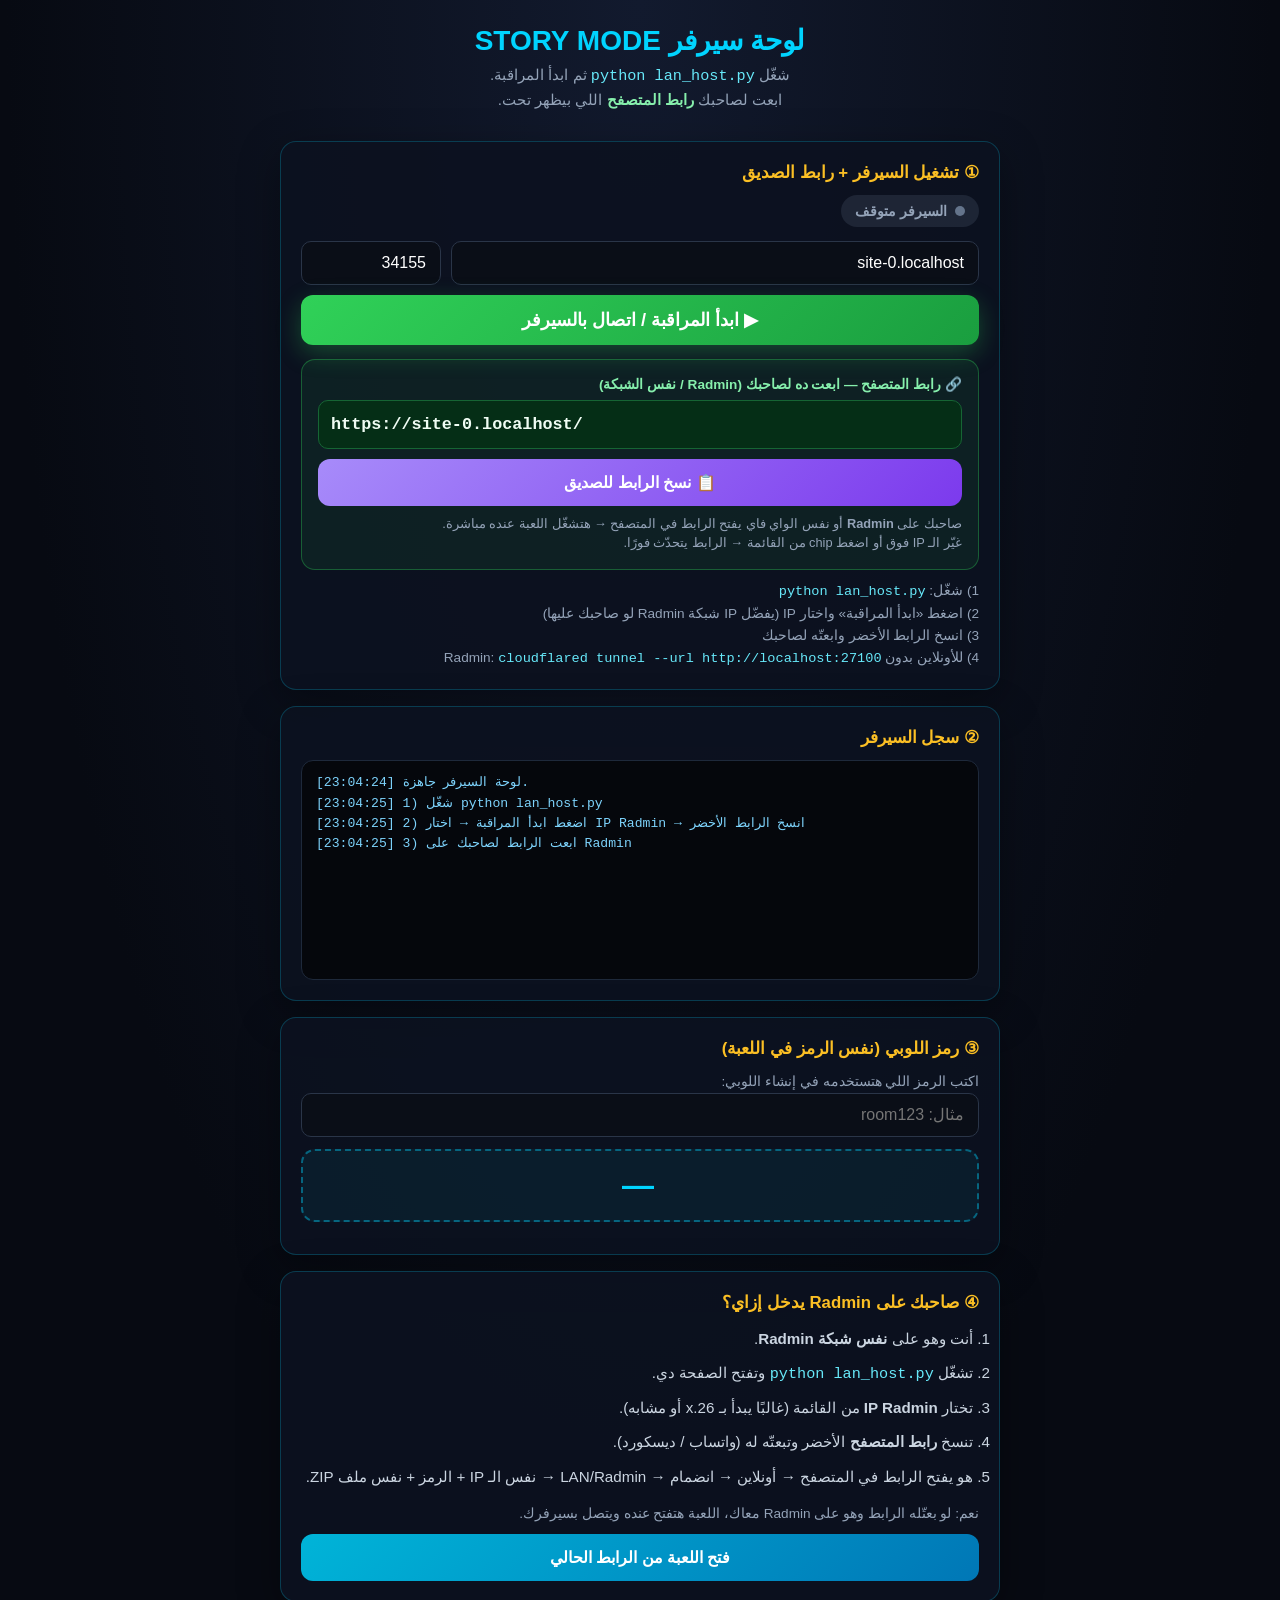
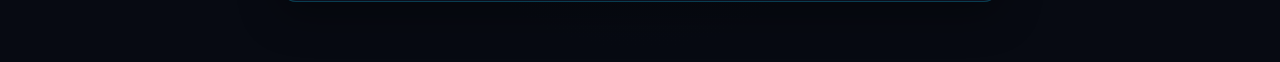
<file: server.html>
<!DOCTYPE html>
<html lang="ar" dir="rtl">
<head>
  <meta charset="UTF-8" />
  <meta name="viewport" content="width=device-width, initial-scale=1.0" />
  <title>STORY MODE — لوحة السيرفر</title>
  <style>
    * { box-sizing: border-box; margin: 0; padding: 0; }
    body {
      font-family: Tahoma, Arial, sans-serif;
      background: radial-gradient(ellipse at top, #121a2e 0%, #070a12 70%);
      color: #e2e8f0;
      min-height: 100vh;
      padding: 24px 16px 48px;
    }
    .wrap { max-width: 720px; margin: 0 auto; }
    h1 {
      font-size: 1.75rem;
      color: #00d4ff;
      text-align: center;
      margin-bottom: 6px;
    }
    .sub {
      text-align: center;
      color: #94a3b8;
      margin-bottom: 28px;
      line-height: 1.6;
      font-size: 0.95rem;
    }
    .card {
      background: rgba(12, 18, 32, 0.92);
      border: 1px solid rgba(0, 212, 255, 0.22);
      border-radius: 16px;
      padding: 20px;
      margin-bottom: 16px;
      box-shadow: 0 12px 40px rgba(0,0,0,0.35);
    }
    .card h2 {
      font-size: 1.05rem;
      color: #fbbf24;
      margin-bottom: 12px;
    }
    .btn {
      display: inline-block;
      font-family: inherit;
      font-weight: 700;
      border: none;
      border-radius: 12px;
      padding: 14px 22px;
      cursor: pointer;
      font-size: 1rem;
      transition: transform .15s, box-shadow .15s;
    }
    .btn:active { transform: scale(0.98); }
    .btn-start {
      background: linear-gradient(135deg, #30d158, #1a9e3f);
      color: #fff;
      width: 100%;
      font-size: 1.15rem;
      box-shadow: 0 8px 24px rgba(48, 209, 88, 0.3);
    }
    .btn-stop {
      background: linear-gradient(135deg, #ff2d55, #c9184a);
      color: #fff;
      width: 100%;
      margin-top: 10px;
    }
    .btn-ghost {
      background: transparent;
      border: 1px solid #2a3548;
      color: #94a3b8;
      width: 100%;
      margin-top: 10px;
    }
    .btn-link {
      background: linear-gradient(135deg, #00b4d8, #0077b6);
      color: #fff;
      width: 100%;
      text-align: center;
      text-decoration: none;
      margin-top: 10px;
    }
    .btn-copy {
      background: linear-gradient(135deg, #a78bfa, #7c3aed);
      color: #fff;
      width: 100%;
      margin-top: 10px;
    }
    .status-pill {
      display: inline-flex;
      align-items: center;
      gap: 8px;
      padding: 8px 14px;
      border-radius: 999px;
      font-weight: 700;
      font-size: 0.9rem;
      margin-bottom: 14px;
    }
    .status-pill .dot {
      width: 10px; height: 10px; border-radius: 50%;
      background: #64748b;
    }
    .status-off { background: rgba(100,116,139,0.2); color: #94a3b8; }
    .status-on { background: rgba(48,209,88,0.15); color: #30d158; }
    .status-on .dot { background: #30d158; box-shadow: 0 0 10px #30d158; }
    .status-err { background: rgba(255,45,85,0.15); color: #ff6b8a; }
    .status-err .dot { background: #ff2d55; }
    .row {
      display: flex; gap: 10px; flex-wrap: wrap; margin-bottom: 10px;
    }
    .row input {
      flex: 1;
      min-width: 140px;
      padding: 12px 14px;
      border-radius: 10px;
      border: 1px solid #2a3548;
      background: #0a0e17;
      color: #fff;
      font-family: inherit;
      font-size: 1rem;
    }
    .log {
      background: #05070c;
      border: 1px solid #1e293b;
      border-radius: 12px;
      padding: 12px 14px;
      height: 220px;
      overflow-y: auto;
      font-family: Consolas, 'Courier New', monospace;
      font-size: 0.82rem;
      line-height: 1.55;
      color: #a5f3fc;
      white-space: pre-wrap;
      direction: ltr;
      text-align: left;
    }
    .log .ok { color: #4ade80; }
    .log .warn { color: #fbbf24; }
    .log .err { color: #fb7185; }
    .log .info { color: #7dd3fc; }
    .big-code {
      text-align: center;
      font-size: 2rem;
      font-weight: 800;
      letter-spacing: 0.12em;
      color: #00d4ff;
      padding: 16px;
      border: 2px dashed rgba(0,212,255,0.4);
      border-radius: 14px;
      margin: 12px 0;
      background: rgba(0,212,255,0.06);
    }
    .share-box {
      margin-top: 14px;
      padding: 16px;
      border-radius: 14px;
      background: rgba(48, 209, 88, 0.08);
      border: 1px solid rgba(48, 209, 88, 0.35);
    }
    .share-label {
      color: #86efac;
      font-size: 0.85rem;
      font-weight: 700;
      margin-bottom: 8px;
    }
    .share-url {
      direction: ltr;
      text-align: left;
      font-family: Consolas, 'Courier New', monospace;
      font-size: 1.05rem;
      font-weight: 800;
      color: #f0fdf4;
      background: #052e16;
      border: 1px solid #166534;
      border-radius: 10px;
      padding: 14px 12px;
      word-break: break-all;
      user-select: all;
      cursor: pointer;
    }
    .share-hint {
      color: #94a3b8;
      font-size: 0.8rem;
      margin-top: 8px;
      line-height: 1.55;
    }
    .steps {
      color: #cbd5e1;
      line-height: 1.85;
      font-size: 0.95rem;
      padding-right: 6px;
    }
    .steps li { margin-bottom: 6px; }
    .hint {
      color: #94a3b8;
      font-size: 0.85rem;
      margin-top: 10px;
      line-height: 1.6;
    }
    .ip-list {
      display: flex; flex-wrap: wrap; gap: 8px; margin-top: 8px;
    }
    .ip-chip {
      background: rgba(0,212,255,0.12);
      border: 1px solid rgba(0,212,255,0.35);
      color: #67e8f9;
      padding: 8px 12px;
      border-radius: 8px;
      font-weight: 700;
      font-family: Consolas, monospace;
      cursor: pointer;
    }
    .ip-chip:hover { background: rgba(0,212,255,0.22); }
    .ip-chip.active {
      background: rgba(48, 209, 88, 0.25);
      border-color: #30d158;
      color: #86efac;
    }
    .ip-chip.radmin {
      border-color: #fbbf24;
      color: #fcd34d;
    }
    code { color: #67e8f9; }
  </style>
</head>
<body>
  <div class="wrap">
    <h1>لوحة سيرفر STORY MODE</h1>
    <p class="sub">
      شغّل <code>python lan_host.py</code> ثم ابدأ المراقبة.<br>
      ابعت لصاحبك <strong style="color:#86efac">رابط المتصفح</strong> اللي بيظهر تحت.
    </p>

    <div class="card">
      <h2>① تشغيل السيرفر + رابط الصديق</h2>
      <div id="status-pill" class="status-pill status-off">
        <span class="dot"></span>
        <span id="status-text">السيرفر متوقف</span>
      </div>

      <div class="row">
        <input id="lan-ip" type="text" placeholder="IP (LAN أو Radmin)" value="127.0.0.1" />
        <input id="lan-port" type="text" placeholder="المنفذ" value="27100" style="max-width:110px" />
      </div>

      <button class="btn btn-start" id="btn-start" type="button">▶ ابدأ المراقبة / اتصال بالسيرفر</button>
      <button class="btn btn-stop" id="btn-stop" type="button" style="display:none">■ إيقاف المراقبة</button>

      <div class="share-box" id="share-box">
        <div class="share-label">🔗 رابط المتصفح — ابعت ده لصاحبك (Radmin / نفس الشبكة)</div>
        <div class="share-url" id="share-url" title="اضغط للنسخ">http://127.0.0.1:27100/</div>
        <button class="btn btn-copy" id="btn-copy-link" type="button">📋 نسخ الرابط للصديق</button>
        <p class="share-hint">
          صاحبك على <strong>Radmin</strong> أو نفس الواي فاي يفتح الرابط في المتصفح → هتشغّل اللعبة عنده مباشرة.<br>
          غيّر الـ IP فوق أو اضغط chip من القائمة → الرابط يتحدّث فورًا.
        </p>
      </div>

      <p class="hint">
        1) شغّل: <code>python lan_host.py</code><br>
        2) اضغط «ابدأ المراقبة» واختار IP (يفضّل IP شبكة Radmin لو صاحبك عليها)<br>
        3) انسخ الرابط الأخضر وابعتّه لصاحبك<br>
        4) للأونلاين بدون Radmin: <code>cloudflared tunnel --url http://localhost:27100</code>
      </p>

      <div id="ips-box" style="display:none;margin-top:14px">
        <div style="color:#94a3b8;font-size:0.85rem;margin-bottom:6px">اختر IP (اضغط → يتحدد الرابط). أصفر غالبًا = Radmin:</div>
        <div class="ip-list" id="ip-list"></div>
      </div>
    </div>

    <div class="card">
      <h2>② سجل السيرفر</h2>
      <div class="log" id="log"></div>
    </div>

    <div class="card">
      <h2>③ رمز اللوبي (نفس الرمز في اللعبة)</h2>
      <p class="hint" style="margin-top:0">اكتب الرمز اللي هتستخدمه في إنشاء اللوبي:</p>
      <div class="row">
        <input id="room-code" type="text" placeholder="مثال: room123" maxlength="20" />
      </div>
      <div class="big-code" id="code-display">—</div>
    </div>

    <div class="card">
      <h2>④ صاحبك على Radmin يدخل إزاي؟</h2>
      <ol class="steps">
        <li>أنت وهو على <strong>نفس شبكة Radmin</strong>.</li>
        <li>تشغّل <code>python lan_host.py</code> وتفتح الصفحة دي.</li>
        <li>تختار <strong>IP Radmin</strong> من القائمة (غالبًا يبدأ بـ 26.x أو مشابه).</li>
        <li>تنسخ <strong>رابط المتصفح</strong> الأخضر وتبعتّه له (واتساب / ديسكورد).</li>
        <li>هو يفتح الرابط في المتصفح → أونلاين → انضمام → LAN/Radmin → نفس الـ IP + الرمز + نفس ملف ZIP.</li>
      </ol>
      <p class="hint" style="margin-top:12px">
        نعم: لو بعتّله الرابط وهو على Radmin معاك، اللعبة هتفتح عنده ويتصل بسيرفرك.
      </p>
      <a class="btn btn-link" id="open-game" href="http://127.0.0.1:27100/">فتح اللعبة من الرابط الحالي</a>
    </div>
  </div>

  <script>
    (function () {
      var logEl = document.getElementById('log');
      var pill = document.getElementById('status-pill');
      var statusText = document.getElementById('status-text');
      var timer = null;
      var failCount = 0;
      var selectedIp = '127.0.0.1';

      function ts() {
        var d = new Date();
        return [d.getHours(), d.getMinutes(), d.getSeconds()].map(function (n) {
          return (n < 10 ? '0' : '') + n;
        }).join(':');
      }

      function log(msg, cls) {
        var line = document.createElement('div');
        line.className = cls || 'info';
        line.textContent = '[' + ts() + '] ' + msg;
        logEl.appendChild(line);
        logEl.scrollTop = logEl.scrollHeight;
      }

      function setStatus(kind, text) {
        pill.className = 'status-pill status-' + kind;
        statusText.textContent = text;
      }

      function portVal() {
        return (document.getElementById('lan-port').value || '27100').trim() || '27100';
      }

      function normalizeHost(raw, port) {
        var s = (raw || '').trim();
        if (!s) return 'http://127.0.0.1:' + (port || '27100');
        if (/^https?:\/\//i.test(s)) return s.replace(/\/$/, '');
        if (s.indexOf(':') !== -1 && s.indexOf('/') === -1) return 'http://' + s;
        if (/^[a-z0-9.-]+\.[a-z]{2,}$/i.test(s) && !/^\d+\.\d+\.\d+\.\d+$/.test(s)) {
          return 'https://' + s.replace(/\/$/, '');
        }
        return 'http://' + s + ':' + (port || '27100');
      }

      function baseUrl() {
        var ip = document.getElementById('lan-ip').value;
        return normalizeHost(ip, portVal());
      }

      function shareLink() {
        var ip = (document.getElementById('lan-ip').value || '').trim() || '127.0.0.1';
        // cloudflare full URL already
        if (/^https?:\/\//i.test(ip)) return ip.replace(/\/$/, '') + '/';
        if (/^[a-z0-9.-]+\.[a-z]{2,}$/i.test(ip) && !/^\d+\.\d+\.\d+\.\d+$/.test(ip)) {
          return 'https://' + ip.replace(/\/$/, '') + '/';
        }
        // host:port
        if (ip.indexOf(':') !== -1 && ip.indexOf('/') === -1) return 'http://' + ip + '/';
        return 'http://' + ip + ':' + portVal() + '/';
      }

      function updateShareUi() {
        var url = shareLink();
        var el = document.getElementById('share-url');
        el.textContent = url;
        var open = document.getElementById('open-game');
        if (open) open.href = url;
        // highlight active chip
        var chips = document.querySelectorAll('.ip-chip');
        var cur = (document.getElementById('lan-ip').value || '').trim();
        chips.forEach(function (c) {
          c.classList.toggle('active', c.getAttribute('data-ip') === cur);
        });
      }

      function copyText(t, silent) {
        function ok() {
          if (!silent) log('تم نسخ: ' + t, 'ok');
        }
        if (navigator.clipboard && navigator.clipboard.writeText) {
          navigator.clipboard.writeText(t).then(ok).catch(function () {
            try {
              var ta = document.createElement('textarea');
              ta.value = t;
              document.body.appendChild(ta);
              ta.select();
              document.execCommand('copy');
              document.body.removeChild(ta);
              ok();
            } catch (e) {}
          });
        } else {
          try {
            var ta2 = document.createElement('textarea');
            ta2.value = t;
            document.body.appendChild(ta2);
            ta2.select();
            document.execCommand('copy');
            document.body.removeChild(ta2);
            ok();
          } catch (e) {}
        }
      }

      function looksRadmin(ip) {
        // Common Radmin VPN ranges (26.x is classic Hamachi-like / Radmin often uses 26)
        return /^(26\.|25\.|100\.)/.test(ip);
      }

      function renderIps(ips) {
        var box = document.getElementById('ips-box');
        var list = document.getElementById('ip-list');
        list.innerHTML = '';
        if (!ips || !ips.length) {
          box.style.display = 'none';
          return;
        }
        box.style.display = 'block';
        // Always include 127.0.0.1 for local test
        var all = ips.slice();
        if (all.indexOf('127.0.0.1') === -1) all.unshift('127.0.0.1');
        all.forEach(function (ip) {
          var chip = document.createElement('span');
          chip.className = 'ip-chip' + (looksRadmin(ip) ? ' radmin' : '');
          chip.setAttribute('data-ip', ip);
          chip.textContent = looksRadmin(ip) ? (ip + ' (Radmin?)') : ip;
          chip.title = 'اختيار هذا الـ IP للرابط';
          chip.onclick = function () {
            document.getElementById('lan-ip').value = ip;
            selectedIp = ip;
            updateShareUi();
            copyText(shareLink());
            log('تم اختيار IP: ' + ip + ' → الرابط: ' + shareLink(), 'ok');
          };
          list.appendChild(chip);
        });
        updateShareUi();
      }

      function pollOnce() {
        var url = baseUrl() + '/status';
        fetch(url, { cache: 'no-cache' }).then(function (r) { return r.json(); }).then(function (j) {
          if (!j || !j.ok) throw new Error('bad');
          failCount = 0;
          setStatus('on', 'السيرفر شغال ✓ — ابعت الرابط الأخضر لصاحبك');
          var rooms = (j.rooms || []).join(', ') || '(لا يوجد لوبيات بعد)';
          log('OK | port=' + (j.port || '?') + ' | rooms: ' + rooms, 'ok');
          if (j.ips) renderIps(j.ips);
          updateShareUi();
        }).catch(function () {
          failCount++;
          setStatus('err', 'مفيش سيرفر على العنوان ده');
          if (failCount <= 3 || failCount % 5 === 0) {
            log('فشل الاتصال بـ ' + baseUrl() + ' — شغّل: python lan_host.py', 'err');
          }
        });
      }

      function startWatch() {
        stopWatch(true);
        log('بدء مراقبة السيرفر على ' + baseUrl(), 'info');
        setStatus('off', 'جاري الفحص...');
        document.getElementById('btn-start').style.display = 'none';
        document.getElementById('btn-stop').style.display = 'block';
        updateShareUi();
        pollOnce();
        timer = setInterval(pollOnce, 2000);
      }

      function stopWatch(quiet) {
        if (timer) clearInterval(timer);
        timer = null;
        document.getElementById('btn-start').style.display = 'block';
        document.getElementById('btn-stop').style.display = 'none';
        setStatus('off', 'المراقبة متوقفة');
        if (!quiet) log('تم إيقاف المراقبة', 'warn');
      }

      document.getElementById('btn-start').onclick = startWatch;
      document.getElementById('btn-stop').onclick = function () { stopWatch(false); };

      document.getElementById('lan-ip').addEventListener('input', updateShareUi);
      document.getElementById('lan-port').addEventListener('input', updateShareUi);

      document.getElementById('share-url').onclick = function () {
        copyText(shareLink());
      };
      document.getElementById('btn-copy-link').onclick = function () {
        copyText(shareLink());
      };

      var roomInput = document.getElementById('room-code');
      roomInput.addEventListener('input', function () {
        var v = (roomInput.value || '').trim().toLowerCase().replace(/\s+/g, '') || '—';
        document.getElementById('code-display').textContent = v;
      });

      // If opened from lan_host, prefill host
      try {
        if (location.protocol.indexOf('http') === 0 && location.hostname) {
          document.getElementById('lan-ip').value = location.hostname;
          if (location.port) document.getElementById('lan-port').value = location.port;
        }
      } catch (e) {}

      updateShareUi();
      log('لوحة السيرفر جاهزة.', 'info');
      log('1) شغّل python lan_host.py', 'info');
      log('2) اضغط ابدأ المراقبة → اختار IP Radmin → انسخ الرابط الأخضر', 'info');
      log('3) ابعت الرابط لصاحبك على Radmin', 'info');

      // Auto-start watch if served from host
      try {
        if (location.port === '27100' || location.port === String(27100)) {
          setTimeout(startWatch, 400);
        }
      } catch (e) {}
    })();
  </script>
</body>
</html>
</file>
